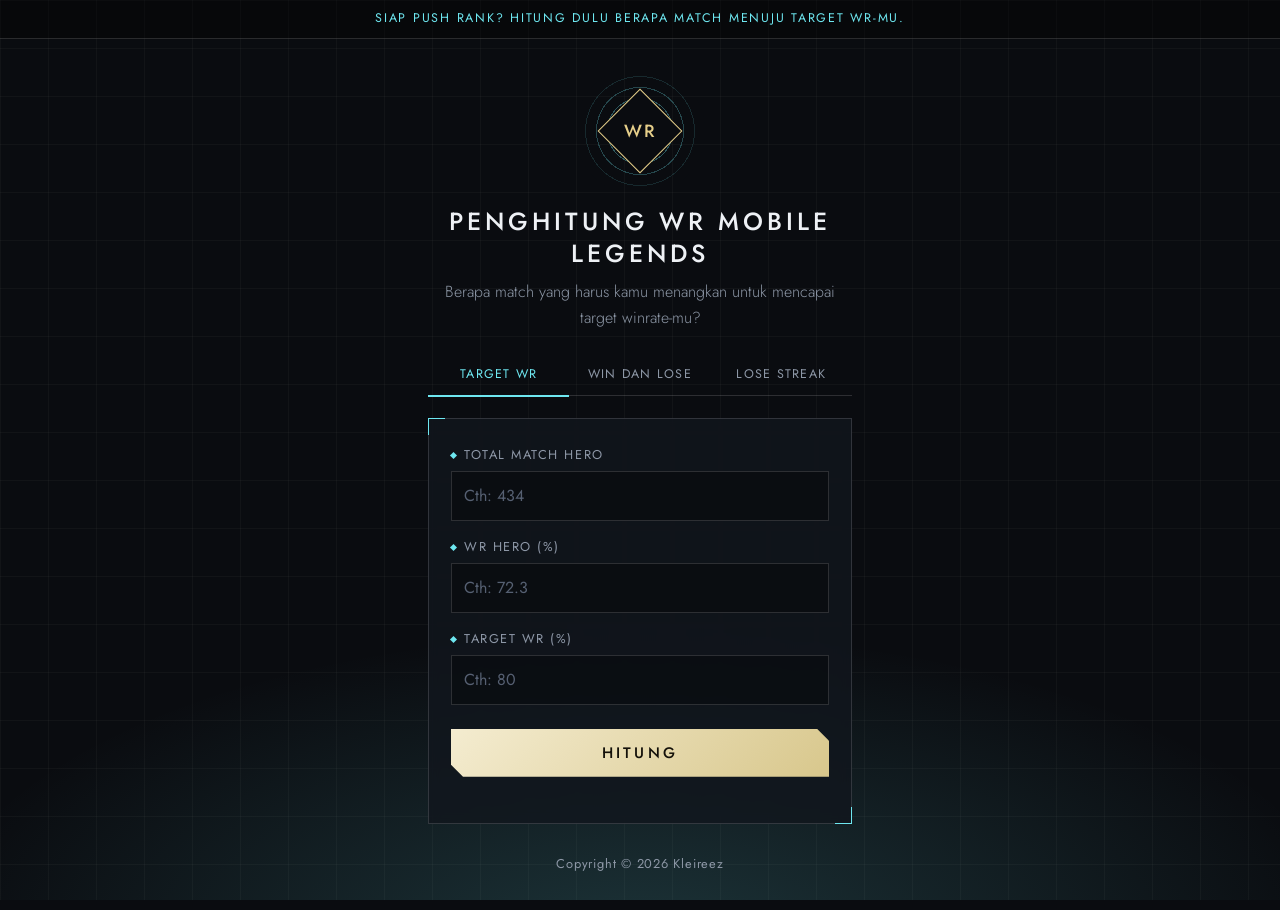
<file: index.html>
<!doctype html>
<html lang="id">
  <head>
    <meta charset="UTF-8" />
    <meta name="viewport" content="width=device-width, initial-scale=1.0" />
    <meta
      name="description"
      content="Hitung berapa match yang harus kamu menangkan untuk mencapai target winrate Mobile Legends. Gratis, cepat, tinggal isi total match dan WR."
    />
    <meta
      name="keywords"
      content="penghitung wr, kalkulator winrate, hitung wr mobile legends, cara menghitung wr ml, target winrate, berapa match naik wr, push rank ml"
    />
    <meta
      property="og:title"
      content="Penghitung WR Mobile Legends - Hitung Target Winrate Kamu"
    />
    <meta
      property="og:description"
      content="Hitung berapa match yang harus kamu menangkan untuk mencapai target winrate Mobile Legends. Gratis dan cepat."
    />
    <title>Penghitung WR Mobile Legends - Hitung Target Winrate Kamu</title>
    <link 
      rel="icon"
      href="data:image/svg+xml,%3Csvg xmlns=%27http://www.w3.org/2000/svg%27 viewBox=%270 0 32 32%27%3E%3Ccircle cx=%2716%27 cy=%2716%27 r=%2714%27 fill=%27%230a0c10%27 stroke=%27%236ee7f0%27/%3E%3Cpath d=%27M16 8l8 8-8 8-8-8z%27 fill=%27%23e6cf8a%27/%3E%3C/svg%3E"
    />
    <link
      href="https://fonts.googleapis.com/css2?family=Jost:wght@300;400;500&display=swap"
      rel="stylesheet"
    />
    <link rel="stylesheet" href="assets/css/gaya.css" />
  </head>
  <body>
    <div id="welcomeMsg" class="banner">
      <p
        data-msg="Siap push rank? Hitung dulu berapa match menuju target WR-mu."
      >
        Siap push rank? Hitung dulu berapa match menuju target WR-mu.
      </p>
    </div>
    <main class="wrap">
      <header class="head">
        <div class="emblem" aria-hidden="true"><span>WR</span></div>
        <h1>Penghitung WR Mobile Legends</h1>
        <p>
          Berapa match yang harus kamu menangkan untuk mencapai target
          winrate-mu?
        </p>
      </header>
      <nav class="tabs" aria-label="Menu">
        <a href="index.html" aria-current="page">Target WR</a
        ><a href="rekap-win-lose.html">Win dan Lose</a
        ><a href="simulasi-lose-streak.html">Lose Streak</a>
      </nav>
      <section class="card">
        <form onsubmit="return false;">
          <div class="field">
            <label for="tMatch">Total match Hero</label
            ><input
              type="number"
              inputmode="decimal"
              placeholder="Cth: 434"
              autocomplete="off"
              id="tMatch"
            />
          </div>
          <div class="field">
            <label for="tWr">WR Hero (%)</label
            ><input
              type="number"
              inputmode="decimal"
              placeholder="Cth: 72.3"
              step="any"
              autocomplete="off"
              id="tWr"
            />
          </div>
          <div class="field">
            <label for="wrReq">Target WR (%)</label
            ><input
              type="number"
              inputmode="decimal"
              placeholder="Cth: 80"
              step="any"
              autocomplete="off"
              id="wrReq"
            />
          </div>
          <button class="btn" type="button" id="hasil">Hitung</button>
        </form>
        <div
          id="resultText"
          class="result"
          role="status"
          aria-live="polite"
        ></div>
      </section>
      <footer class="foot"><p>Copyright &copy; 2026 Kleireez</p></footer>
    </main>
    <script src="assets/js/inti.js"></script>
    <script src="assets/js/target-wr.js"></script>
  </body>
</html>
</file>
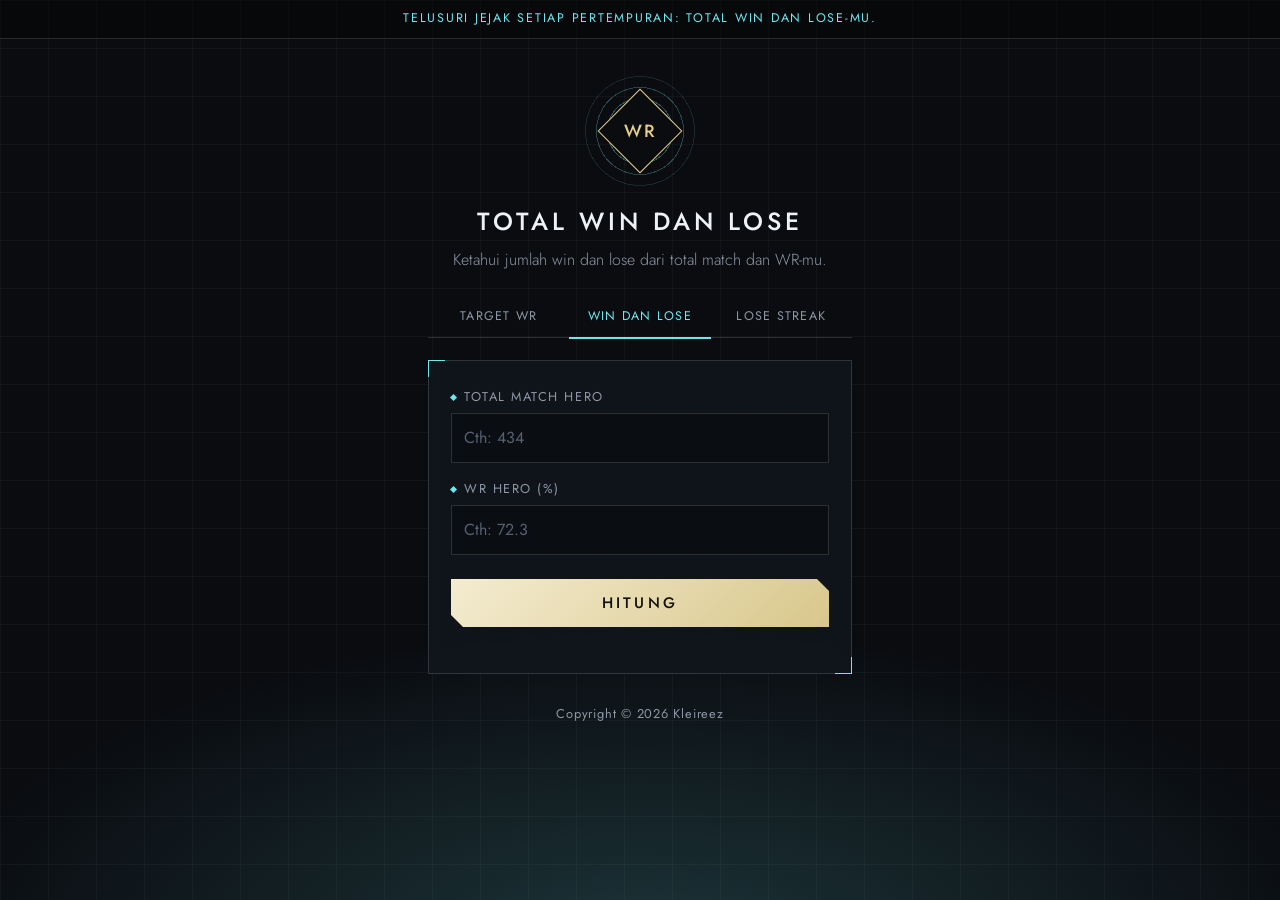
<file: rekap-win-lose.html>
<!doctype html>
<html lang="id">
  <head>
    <meta charset="UTF-8" />
    <meta name="viewport" content="width=device-width, initial-scale=1.0" />

    <meta
      name="description"
      content="Ketahui total win dan lose kamu di Mobile Legends hanya dengan memasukkan total match dan persentase winrate. Gratis dan tanpa login."
    />
    <meta
      name="keywords"
      content="cek total win lose ml, hitung win lose dari wr, jumlah win mobile legends, kalkulator win lose, cara lihat total win ml"
    />
    <meta
      property="og:title"
      content="Cek Total Win dan Lose Mobile Legends dari WR"
    />
    <meta
      property="og:description"
      content="Masukkan total match dan WR, langsung ketahui jumlah win dan lose kamu di Mobile Legends."
    />
    <title>Cek Total Win dan Lose Mobile Legends dari WR</title>
    <link
      rel="icon"
      href="data:image/svg+xml,%3Csvg xmlns=%27http://www.w3.org/2000/svg%27 viewBox=%270 0 32 32%27%3E%3Ccircle cx=%2716%27 cy=%2716%27 r=%2714%27 fill=%27%230a0c10%27 stroke=%27%236ee7f0%27/%3E%3Cpath d=%27M16 8l8 8-8 8-8-8z%27 fill=%27%23e6cf8a%27/%3E%3C/svg%3E"
    />
    <link
      href="https://fonts.googleapis.com/css2?family=Jost:wght@300;400;500&display=swap"
      rel="stylesheet"
    />
    <link rel="stylesheet" href="assets/css/gaya.css" />
  </head>
  <body>
    <div id="welcomeMsg" class="banner">
      <p data-msg="Telusuri jejak setiap pertempuran: total win dan lose-mu.">
        Telusuri jejak setiap pertempuran: total win dan lose-mu.
      </p>
    </div>
    <main class="wrap">
      <header class="head">
        <div class="emblem" aria-hidden="true"><span>WR</span></div>
        <h1>Total Win dan Lose</h1>
        <p>Ketahui jumlah win dan lose dari total match dan WR-mu.</p>
      </header>
      <nav class="tabs" aria-label="Menu">
        <a href="index.html">Target WR</a
        ><a href="rekap-win-lose.html" aria-current="page">Win dan Lose</a
        ><a href="simulasi-lose-streak.html">Lose Streak</a>
      </nav>
      <section class="card">
        <form onsubmit="return false;">
          <div class="field">
            <label for="tMatch">Total match Hero</label
            ><input
              type="number"
              inputmode="decimal"
              placeholder="Cth: 434"
              autocomplete="off"
              id="tMatch"
            />
          </div>
          <div class="field">
            <label for="tWr">WR Hero (%)</label
            ><input
              type="number"
              inputmode="decimal"
              placeholder="Cth: 72.3"
              step="any"
              autocomplete="off"
              id="tWr"
            />
          </div>
          <button class="btn" type="button" id="hasil">Hitung</button>
        </form>
        <div
          id="resultText"
          class="result"
          role="status"
          aria-live="polite"
        ></div>
      </section>
      <footer class="foot"><p>Copyright &copy; 2026 Kleireez</p></footer>
    </main>
    <script src="assets/js/inti.js"></script>
    <script src="assets/js/rekap.js"></script>
  </body>
</html>
</file>
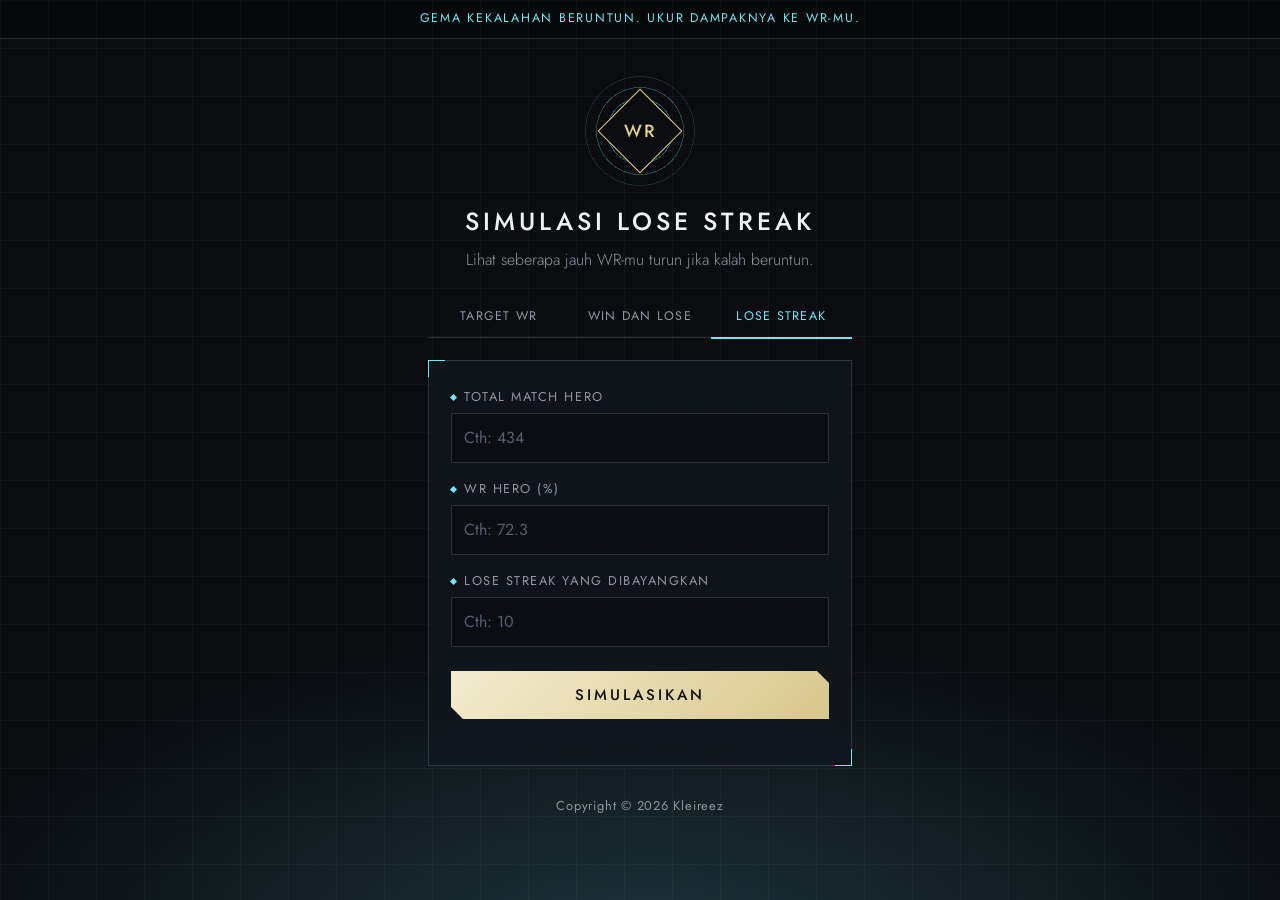
<file: simulasi-lose-streak.html>
<!doctype html>
<html lang="id">
  <head>
    <meta charset="UTF-8" />
    <meta name="viewport" content="width=device-width, initial-scale=1.0" />
    <meta
      name="description"
      content="Simulasikan lose streak di Mobile Legends dan lihat seberapa turun winrate kamu. Isi total match, WR, dan jumlah kekalahan beruntun."
    />
    <meta
      name="keywords"
      content="simulasi lose streak ml, hitung wr turun, penghitung lose streak, dampak lose streak winrate, kalkulator wr ml"
    />
    <meta
      property="og:title"
      content="Simulasi Lose Streak Mobile Legends - Berapa WR Turun?"
    />
    <meta
      property="og:description"
      content="Lihat seberapa turun winrate kamu kalau kalah beruntun di Mobile Legends."
    />
    <title>Simulasi Lose Streak Mobile Legends - Berapa WR Turun?</title>
    <link
      rel="icon"
      href="data:image/svg+xml,%3Csvg xmlns=%27http://www.w3.org/2000/svg%27 viewBox=%270 0 32 32%27%3E%3Ccircle cx=%2716%27 cy=%2716%27 r=%2714%27 fill=%27%230a0c10%27 stroke=%27%236ee7f0%27/%3E%3Cpath d=%27M16 8l8 8-8 8-8-8z%27 fill=%27%23e6cf8a%27/%3E%3C/svg%3E"
    />
    <link
      href="https://fonts.googleapis.com/css2?family=Jost:wght@300;400;500&display=swap"
      rel="stylesheet"
    />
    <link rel="stylesheet" href="assets/css/gaya.css" />
  </head>
  <body>
    <div id="welcomeMsg" class="banner">
      <p data-msg="Gema kekalahan beruntun. Ukur dampaknya ke WR-mu.">
        Gema kekalahan beruntun. Ukur dampaknya ke WR-mu.
      </p>
    </div>
    <main class="wrap">
      <header class="head">
        <div class="emblem" aria-hidden="true"><span>WR</span></div>
        <h1>Simulasi Lose Streak</h1>
        <p>Lihat seberapa jauh WR-mu turun jika kalah beruntun.</p>
      </header>
      <nav class="tabs" aria-label="Menu">
        <a href="index.html">Target WR</a
        ><a href="rekap-win-lose.html">Win dan Lose</a
        ><a href="simulasi-lose-streak.html" aria-current="page">Lose Streak</a>
      </nav>
      <section class="card">
        <form onsubmit="return false;">
          <div class="field">
            <label for="tMatch">Total match Hero</label
            ><input
              type="number"
              inputmode="decimal"
              placeholder="Cth: 434"
              autocomplete="off"
              id="tMatch"
            />
          </div>
          <div class="field">
            <label for="tWr">WR Hero (%)</label
            ><input
              type="number"
              inputmode="decimal"
              placeholder="Cth: 72.3"
              step="any"
              autocomplete="off"
              id="tWr"
            />
          </div>
          <div class="field">
            <label for="lsReq">Lose streak yang dibayangkan</label
            ><input
              type="number"
              inputmode="decimal"
              placeholder="Cth: 10"
              autocomplete="off"
              id="lsReq"
            />
          </div>
          <button class="btn" type="button" id="hasil">Simulasikan</button>
        </form>
        <div
          id="resultText"
          class="result"
          role="status"
          aria-live="polite"
        ></div>
      </section>
      <footer class="foot"><p>Copyright &copy; 2026 Kleireez</p></footer>
    </main>
    <script src="assets/js/inti.js"></script>
    <script src="assets/js/simulasi.js"></script>
  </body>
</html>
</file>
<file: assets/css/gaya.css>
:root{--bg:#0a0c10;--panel:rgba(18,22,30,.82);--line:rgba(255,255,255,.14);--cy:#6ee7f0;--gold:#e6cf8a;--ink:#eef1f5;--muted:#8d97a6}
*{box-sizing:border-box;margin:0;padding:0}
body{min-height:100vh;color:var(--ink);font:400 16px/1.6 'Jost',system-ui,sans-serif;
background:radial-gradient(ellipse 80% 50% at 50% 105%,rgba(110,231,240,.18),transparent 70%),linear-gradient(rgba(255,255,255,.03) 1px,transparent 1px) 0 0/48px 48px,linear-gradient(90deg,rgba(255,255,255,.03) 1px,transparent 1px) 0 0/48px 48px,var(--bg);background-attachment:fixed}
a{color:inherit;text-decoration:none}
.banner{padding:9px 16px;text-align:center;background:rgba(0,0,0,.35);border-bottom:1px solid var(--line);color:var(--cy);font-size:.78rem;letter-spacing:.14em;text-transform:uppercase}
.wrap{max-width:460px;margin:0 auto;padding:40px 18px 36px}
.head{text-align:center;margin-bottom:24px}
.emblem{position:relative;width:104px;height:104px;margin:0 auto 22px;display:grid;place-items:center}
.emblem::before{content:"";position:absolute;inset:-14px;border-radius:50%;background:repeating-radial-gradient(circle,transparent 0 10px,rgba(110,231,240,.35) 10px 11px);-webkit-mask:radial-gradient(circle,#000 40%,transparent 70%);mask:radial-gradient(circle,#000 40%,transparent 70%)}
.emblem::after{content:"";position:absolute;width:58px;height:58px;transform:rotate(45deg);border:1px solid var(--gold);background:var(--bg)}
.emblem span{position:relative;z-index:1;font-weight:500;font-size:1.1rem;letter-spacing:.12em;color:var(--gold)}
@media (prefers-reduced-motion:no-preference){.emblem::before{animation:ripple 3s ease-in-out infinite alternate}}
@keyframes ripple{from{transform:scale(.9);opacity:.55}to{transform:scale(1.12);opacity:1}}
.head h1{font-weight:500;font-size:1.55rem;line-height:1.3;text-transform:uppercase;letter-spacing:.16em;margin-bottom:10px}
.head p{color:var(--muted);font-weight:300}
.tabs{display:grid;grid-template-columns:repeat(3,1fr);margin-bottom:22px}
.tabs a{padding:10px 2px;text-align:center;border-bottom:1px solid var(--line);color:var(--muted);font-size:.78rem;text-transform:uppercase;letter-spacing:.1em;transition:color .2s}
.tabs a:hover{color:var(--ink)}
.tabs a[aria-current]{color:var(--cy);border-bottom-color:var(--cy);box-shadow:0 1px 0 var(--cy)}
.card{position:relative;padding:26px 22px;background:var(--panel);border:1px solid var(--line);backdrop-filter:blur(6px)}
.card::before,.card::after{content:"";position:absolute;width:16px;height:16px;border:0 solid var(--cy);pointer-events:none}
.card::before{top:-1px;left:-1px;border-width:1px 0 0 1px}
.card::after{bottom:-1px;right:-1px;border-width:0 1px 1px 0}
.field{margin-bottom:16px}
label{display:block;margin-bottom:6px;color:var(--muted);font-size:.8rem;text-transform:uppercase;letter-spacing:.12em}
label::before{content:"";display:inline-block;width:5px;height:5px;margin-right:8px;background:var(--cy);transform:rotate(45deg);vertical-align:middle}
input{width:100%;padding:11px 12px;background:rgba(0,0,0,.35);color:var(--ink);border:1px solid var(--line);border-radius:0;font:inherit;-moz-appearance:textfield}
input::-webkit-outer-spin-button,input::-webkit-inner-spin-button{-webkit-appearance:none}
input::placeholder{color:#566072}
input:focus{outline:none;border-color:var(--cy);box-shadow:0 0 14px rgba(110,231,240,.25)}
.btn:focus-visible,.tabs a:focus-visible{outline:1px solid var(--cy);outline-offset:3px}
.btn{width:100%;margin-top:8px;padding:13px;border:0;cursor:pointer;background:linear-gradient(135deg,#f4ecd0,#d8c78c);color:#14110a;font:500 .95rem 'Jost',sans-serif;text-transform:uppercase;letter-spacing:.2em;clip-path:polygon(0 0,calc(100% - 12px) 0,100% 12px,100% 100%,12px 100%,0 calc(100% - 12px));transition:filter .2s}
.btn:hover{filter:brightness(1.08)}
.result{margin-top:20px;text-align:center;font-weight:300}
.result:not(:empty){padding-top:16px;border-top:1px solid var(--line)}
.result b{font-weight:500;font-size:1.7rem;color:var(--gold);text-shadow:0 0 16px rgba(230,207,138,.35)}
.foot{margin-top:30px;text-align:center;color:var(--muted);font-size:.8rem;letter-spacing:.06em}
.foot small{display:block;margin-top:2px;opacity:.7}
</file>
